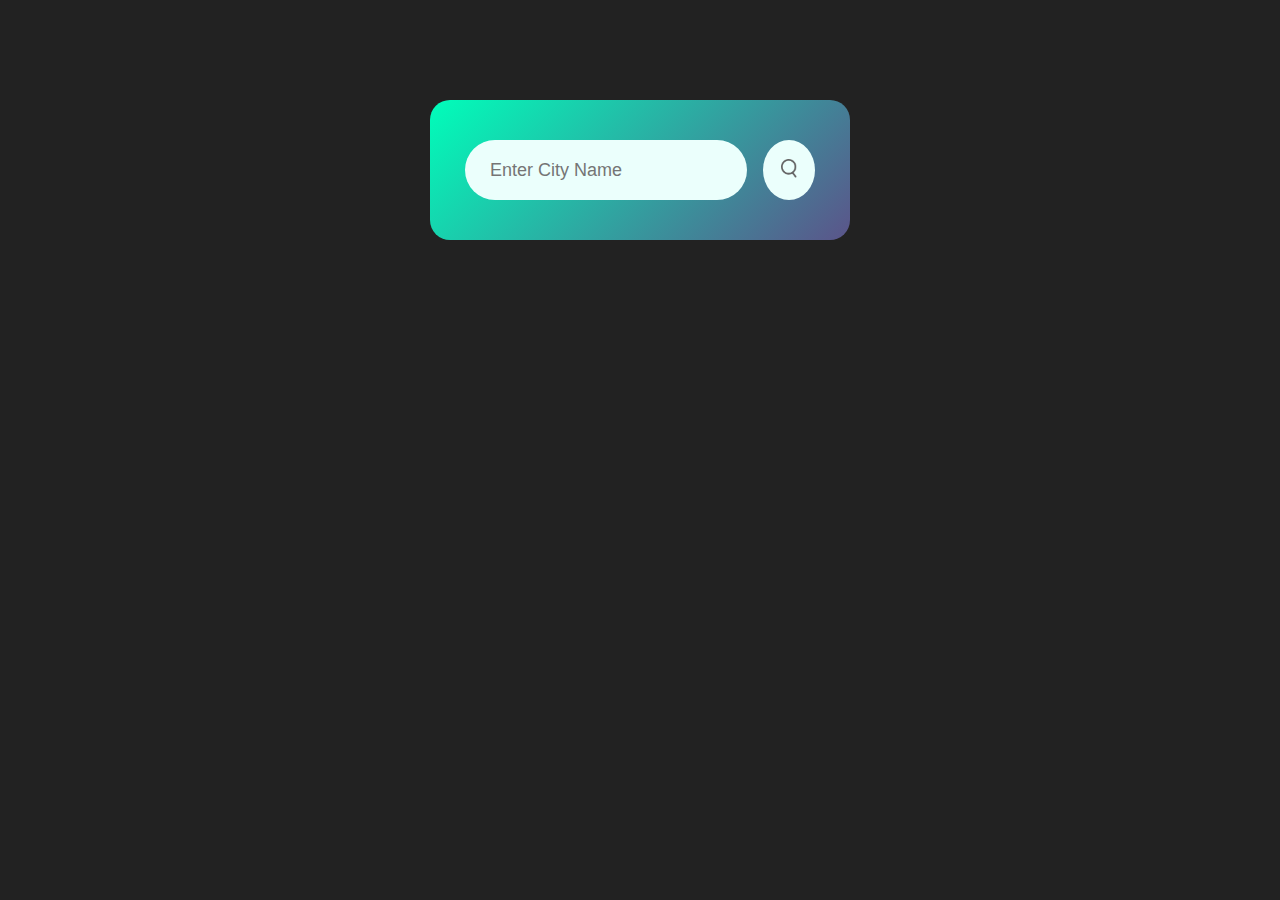
<file: Day 1. Weather App/index.html>
<!DOCTYPE html>
<html lang="en">

<head>
    <meta charset="UTF-8">
    <meta name="viewport" content="width=device-width, initial-scale=1.0">
    <title>Weather App</title>
    <link rel="stylesheet" href="style.css">
</head>

<body>

    <div id="card">
        <div class="search">
            <input type="text" placeholder="Enter City Name" spellcheck="false">
            <button><img src="images/search.png" alt=""></button>
        </div>
        <div class="error">
            <p>Invalid City Name</p>

            
        </div>
        <div class="weather">
            <img src="images/rain.png" class="weather-icon">
            <h1 class="temp">22°C</h1>
            <h2 class="city">New York</h2>
            <div class="detail">
                <div class="col">
                    <img src="images/humidity.png">
                    <div>
                        <p class="humidity">50%</p>
                        <p class="speed">Humidity</p>
                    </div>
                </div>
                <div class="col">
                    <img src="images/wind.png">
                    <div>
                        <p class="wind">15km/h</p>
                        <p class="speed">Wind Speed</p>
                    </div>
                </div>
            </div>
        </div>
    </div>

    <script>


        const apikey = "e4e9f3c0279ace06bc38cc9aa73d015f";
        const apiUrl = "https://api.openweathermap.org/data/2.5/weather?&units=metric&q=";

        const searchBox = document.querySelector(".search input");
        const searchBtn = document.querySelector(".search button");
        const weatherIcon = document.querySelector(".weather-icon");

        async function checkweather(city) {
            const response = await fetch(apiUrl + city + `&appid=${apikey}`);

            if (response.status == 404) {
                document.querySelector(".error").style.display = "block";
                document.querySelector(".weather").style.display = "none";
            } else {
                var data = await response.json();

                document.querySelector(".city").innerHTML = data.name;
                document.querySelector(".temp").innerHTML = Math.round(data.main.temp) + "°c";
                document.querySelector(".humidity").innerHTML = data.main.humidity + "%";
                document.querySelector(".wind").innerHTML = data.wind.speed + "km/h";

                if (data.weather[0].main == "Clouds") {
                    weatherIcon.src = "images/clouds.png"
                }
                else if (data.weather[0].main == "Clear") {
                    weatherIcon.src = "images/clear.png"
                }
                else if (data.weather[0].main == "Rain") {
                    weatherIcon.src = "images/rain.png"
                }
                else if (data.weather[0].main == "Drizzle") {
                    weatherIcon.src = "images/drizzle.png"
                }
                else if (data.weather[0].main == "Mist") {
                    weatherIcon.src = "images/mist.png"
                }
                
                
                document.querySelector(".weather").style.display = "block";
                document.querySelector(".error").style.display = "none";
            }

        }
        searchBtn.addEventListener("click", () => {

            checkweather(searchBox.value);
        })


        console.log("Hello World!");
    </script>
</body>

</html>
</file>
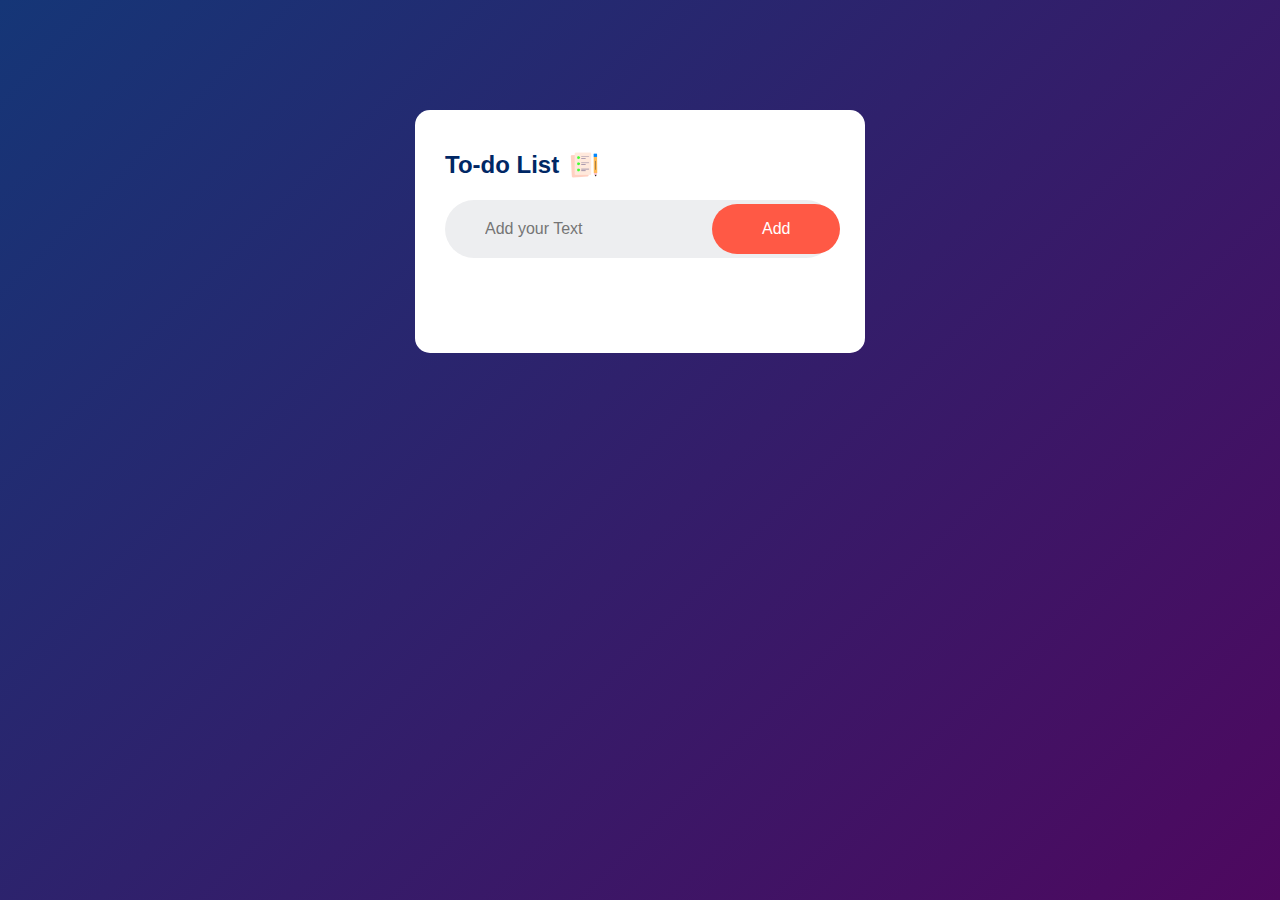
<file: Day 2 To-Do List/index.html>
<!DOCTYPE html>
<html lang="en">

<head>
    <meta charset="UTF-8">
    <meta name="viewport" content="width=device-width, initial-scale=1.0">
    <title>To-Do List</title>
    <link rel="stylesheet" href="style.css">
</head>

<body>
    <div class="container">
        <div class="to-do-app">
            <h2>To-do List <img src="images/icon.png" alt=""></h2>
            <div class="row">
                <input type="text" id="input-text" placeholder="Add your Text">
                <button onclick="addTask()">Add</button>
            </div>
            <ul id="list-container">
                 <!-- <li class="checked">Task 1</li>
                <li>Task 2</li>
                <li>Task 3</li> -->
            </ul>
        </div>
    </div>
    <script src="script.js"></script>
</body>

</html>
</file>
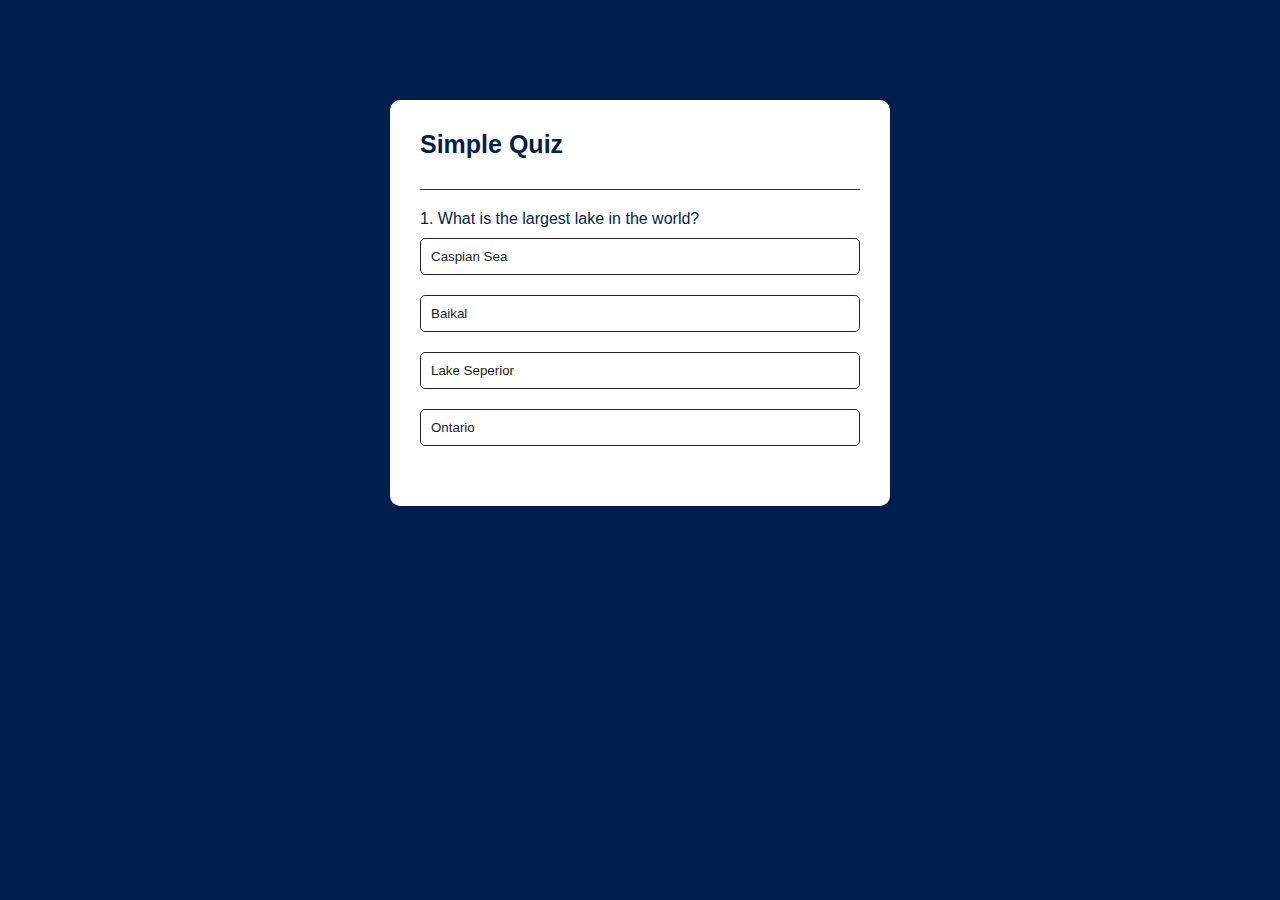
<file: Day 3 Quiz App/index.html>
<!DOCTYPE html>
<html lang="en">
<head>
    <meta charset="UTF-8">
    <meta name="viewport" content="width=device-width, initial-scale=1.0">
    <title>Quiz App</title>
    <link rel="stylesheet" href="style.css">
</head>
<body>
    <div class="app">
        <h1>Simple Quiz</h1>
        <div class="quiz">    
            <h3 id="Question">The Question will goes here!</h3>
            <div id="answer-buttons">
                <button class="btn">Answer 1</button>
                <button class="btn">Answer 2</button>
                <button class="btn">Answer 3</button>
                <button class="btn">Answer 4</button>
            </div>
            <button id="next-btn">Next</button>
        </div>
    </div>

    <script src="script.js"></script>
</body>
</html>
</file>
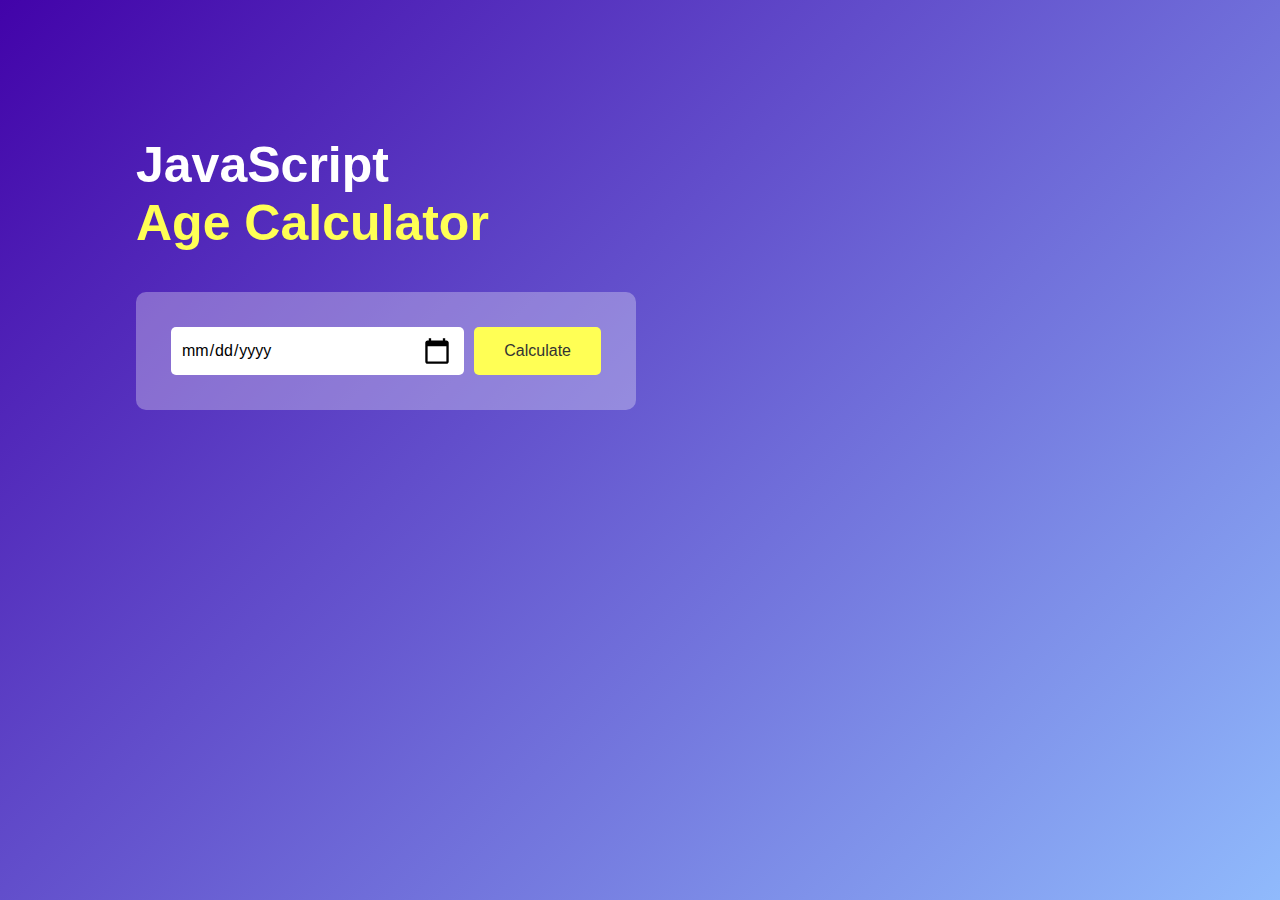
<file: Day 6 Age Calculator/index.html>
<!DOCTYPE html>
<html lang="en">
<head>
    <meta charset="UTF-8">
    <meta name="viewport" content="width=device-width, initial-scale=1.0">
    <title>Age Calculator</title>
    <link rel="stylesheet" href="style.css">
</head>
<body>
    <div class="container">
        <div class="calculator">
            <h1>JavaScript <br><span> Age Calculator </span></h1>
            <div id="input-box">
                <input type="date" id="date">
                <button onclick="ageCalculator()">Calculate</button>
            </div>
            <p id="result"></p>
        </div>
    </div>

    <script>

        let userInput = document.getElementById("date");
        userInput.max = new Date().toISOString().split("T")[0];
        let result = document.getElementById("result");

        function ageCalculator(){
            let birthDate = new Date(userInput.value);

            let d1 = birthDate.getDate();
            let m1 = birthDate.getMonth() + 1;
            let y1 = birthDate.getFullYear();

            let today = new Date();

            let d2 = today.getDate();
            let m2 = today.getMonth() + 1;
            let y2 = today.getFullYear();

            let d3, m3, y3;
            y3 = y2 - y1;

            if(m2 >= m1){
                m3 = m2 - m1;
            }else{
                y3--;
                m3 = 12 + m2 - m1;
            }

            if(d2 >= d1){
                d3 = d2 - d1;
            }else{
                m3--;
                d3 = getDaysInMonth(y1, m1) + d2 - d1;
            }
            if(m3 < 0){
                m3 = 11;
                y3--;
            }
            result.innerHTML = `You are <span>${y3}</span> Years,<span> ${m3}</span> months and <span>${d3}</span> days old.`;
        }

        function getDaysInMonth(year, month){
            return new Date(year, month, 0).getDate();
        }


    </script>
</body>
</html>
</file>
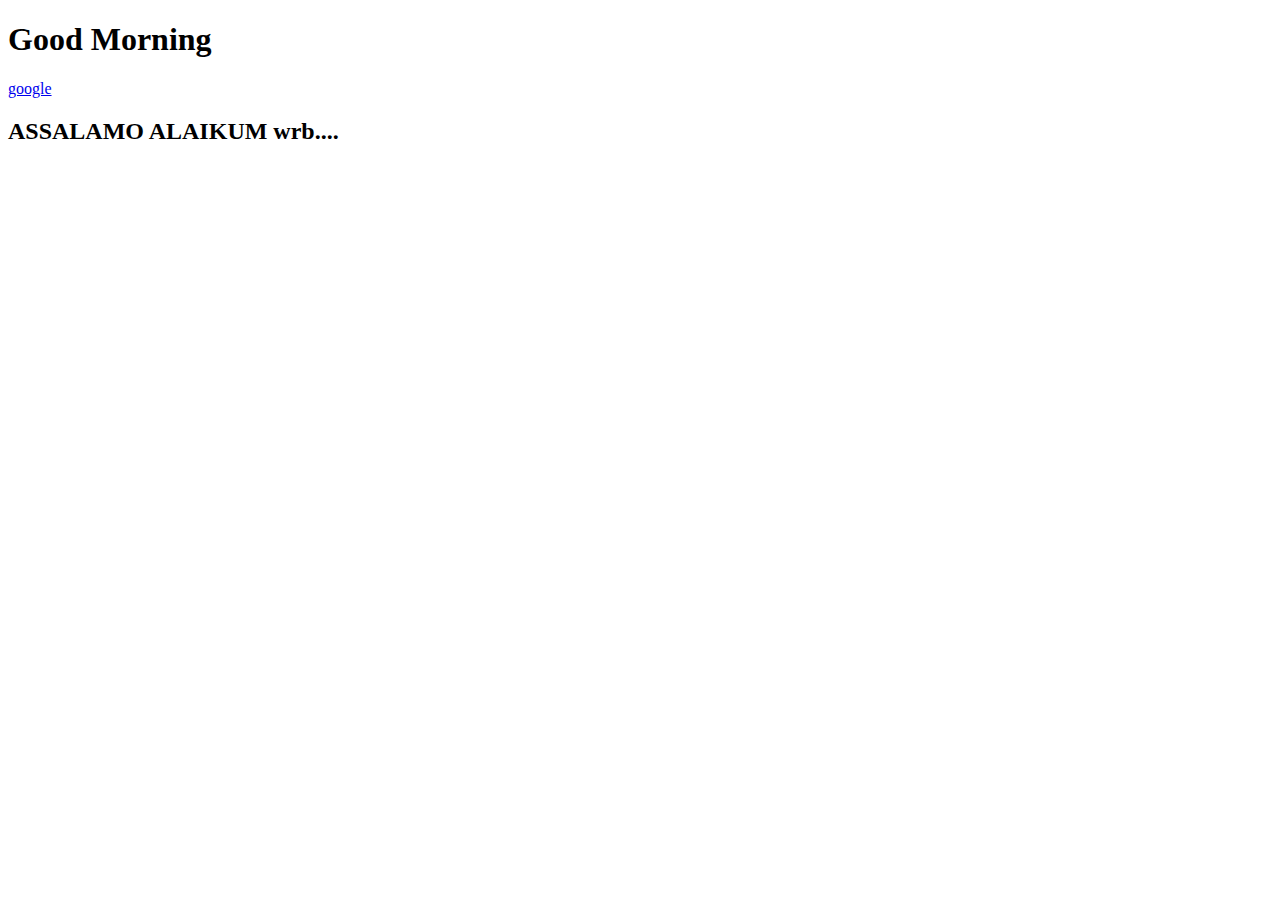
<file: Day 1. Weather App/anchor.html>
<!DOCTYPE html>
<html lang="en">
<head>
    <meta charset="UTF-8">
    <meta name="viewport" content="width=device-width, initial-scale=1.0">
    <title>Document</title>
</head>
<body>
    <h1>Good Morning</h1>
    <a target="_blank" href="https://www.google.com/">google</a>
    <h2 contenteditable="true"> ASSALAMO ALAIKUM wrb....</h2>
</body>
</html>
</file>
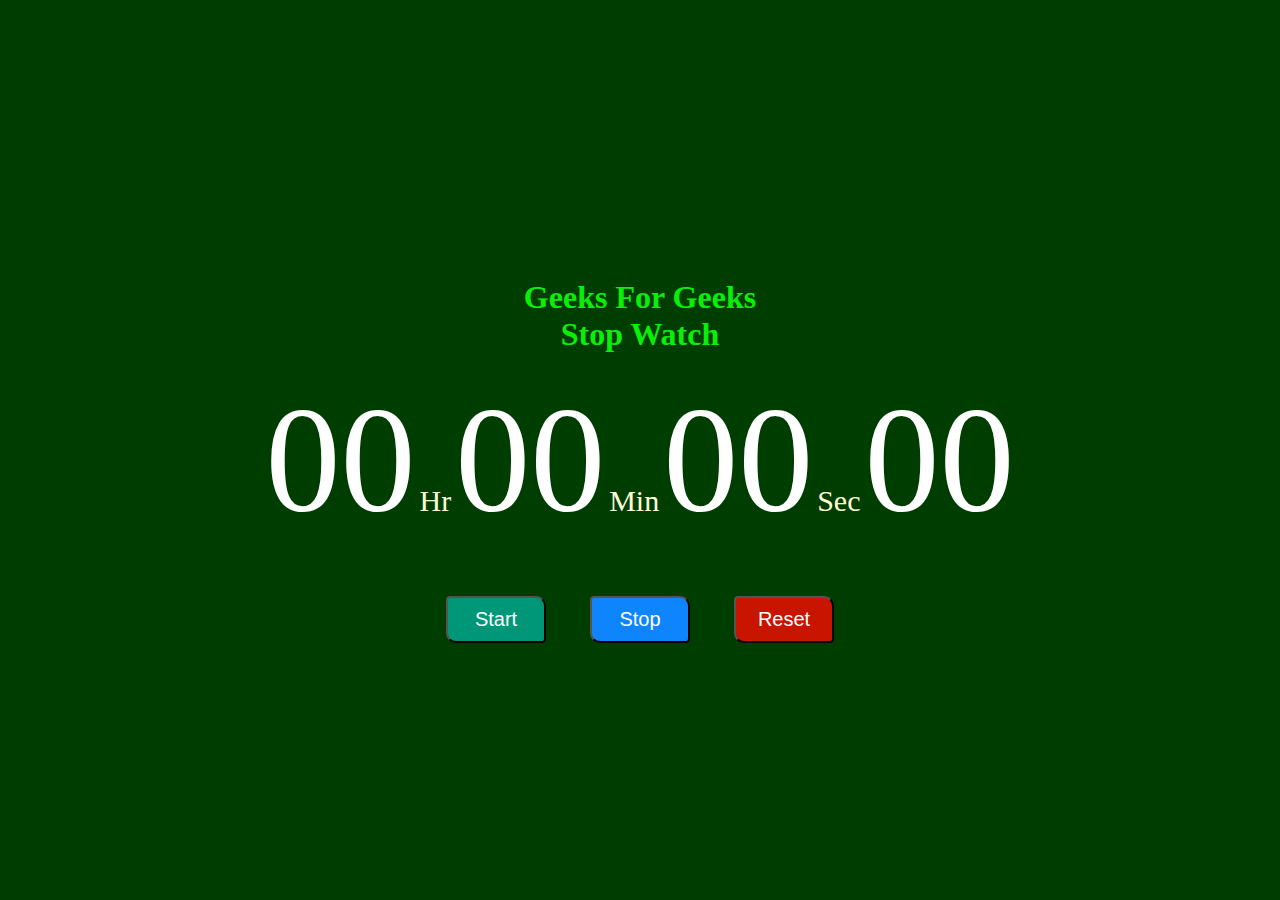
<file: Day 2 To-Do List/stopwatch.html>
<!DOCTYPE html>
<html lang="en">

<head>
    <meta charset="UTF-8">
    <meta http-equiv="X-UA-Compatible" content="IE=edge">
    <meta name="viewport" content="width=device-width, initial-scale=1.0">
    <title>Design Stopwatch using HTML CSS and JavaScript</title>
    <link rel="stylesheet" href="stopwatch.css">
</head>

<body>
    <div class="container">
        <h1>Geeks For Geeks <br>
            Stop Watch</h1>
        <div id="time">
            <span class="digit" id="hr">
                00</span>
            <span class="txt">Hr</span>
            <span class="digit" id="min">
                00</span>
            <span class="txt">Min</span>
            <span class="digit" id="sec">
                00</span>
            <span class="txt">Sec</span>
            <span class="digit" id="count">
                00</span>
        </div>
        <div id="buttons">
            <button class="btn" id="start">
                Start</button>
            <button class="btn" id="stop">
                Stop</button>
            <button class="btn" id="reset">
                Reset</button>
        </div>
    </div>

    <script src="stopwatch.js"></script>
</body>

</html>
</file>
<file: Day 1. Weather App/style.css>
* {
    padding: 0;
    margin: 0;
    box-sizing: border-box;
    font-family: Arial, Helvetica, sans-serif
}

body {
    background-color: #222;
}

#card {
    width: 90%;
    max-width: 420px;
    background: linear-gradient(135deg, #00feba, #5b548a);
    color: #fff;
    margin: 100px auto 0;
    border-radius: 20px;
    padding: 40px 35px;
    text-align: center;
}

.search {
    width: 100%;
    display: flex;
    align-items: center;
    justify-content: space-between;
}

.search input {
    border: 0;
    outline: 0;
    background-color: #ebfffc;
    color: #555;
    padding: 10px 25px;
    height: 60px;
    border-radius: 30px;
    margin-right: 16px;
    font-size: 18px;
    flex: 1;
}

.search button {
    border: 0;
    outline: 0;
    background-color: #ebfffc;
    color: #555;
    width: 60px;
    height: 60px;
    border-radius: 50%;
    cursor: pointer;
}

.search button img {
    width: 16px;
}

.error{
    text-align: left;
    margin-left: 10px;
    margin-top: 10px;
    font-size: 14px;
    color: red;
    font-weight: 500;
    display: none;
}

.weather {
    display: none;
}

.weather-icon {
    width: 170px;
    margin-top: 10px;
}

.weather h1 {
    font-size: 50px;
    font-weight: 500;
}

.weather h2 {
    font-size: 30px;
    font-weight: 400;
}

.detail {
    display: flex;
    align-items: center;
    justify-content: space-between;
    padding: 0 20px;
    margin-top: 50px;
}

.col {
    display: flex;
    align-items: center;
    text-align: left;
}

.col img {
    width: 30px;
    margin-right: 10px;
}

.humidity,
.wind {
    font-size: 25px;
}

.speed {
    font-size: 13px;
}
</file>
<file: Day 2 To-Do List/style.css>
*{
    padding: 0;
    margin: 0;
    box-sizing: border-box;
    font-family: 'Trebuchet MS', 'Lucida Sans Unicode', 'Lucida Grande', 'Lucida Sans', Arial, sans-serif;
}
.container{
    width: 100%;
    min-height: 100vh;
    background: linear-gradient(135deg, #153677, #4e085f);
    padding: 10px;
}

.to-do-app{
    width: 100%;
    max-width: 450px;
    border-radius: 15px;
    background-color: #fff;
    margin: 100px auto 20px;
    padding: 40px 30px 70px;
}

.to-do-app h2{
    font-size: 24px;
    color: #002765;
    display: flex;
    align-items: center;
    margin-bottom: 20px;
}

.to-do-app h2 img{
    width: 30px;
    margin-left: 10px;
}

.row{
    display: flex;
    align-items: center;
    justify-content: space-between;
    background: #edeef0;
    border-radius: 35px;
    padding-left: 20px;
    margin-bottom: 25px;
}

input{
    flex: 1;
    border: none;
    outline: none;
    background: transparent;
    padding: 20px;
    font-weight: 20px;
    font-size: 16px;
}
button{
    border: none;
    outline: none;
    padding: 16px 50px;
    background: #ff5945;
    color: #fff;
    font-size: 16px;
    cursor: pointer;
    border-radius: 40px;
}

ul li{
    list-style: none;
    font-size: 16px;
    padding: 12px 8px 12px 50px;
    user-select: none;
    cursor: pointer;
    position: relative;
}
ul li::before{
    content: '';
    position: absolute;
    height: 20px;
    width: 20px;
    border-radius: 50px;
    background: url("images/unchecked.png");
    background-size: cover;
    background-position: center;
    top: 12px;
    left: 8px;
}

ul li.checked{
    color: #555;
    text-decoration: line-through;
}

ul li.checked::before{
    /* content: '';
    position: absolute;
    height: 20px;
    width: 20px;
    border-radius: 50px; */
    background: url("images/checked.png");
    /* background-size: cover;
    background-position: center;
    top: 12px;
    left: 8px; */
}

ul li span{
    position: absolute;
    right: 0;
    top: 5px;
    width: 40px;
    height: 40px;
    font-size: 22px;
    color: #555;
    line-height: 40px;
    text-align: center;
    border-radius: 50%;
}
ul li span:hover{
    background: #edeef0;
}
</file>
<file: Day 3 Quiz App/style.css>
*{
    padding: 0;
    margin: 0;
    box-sizing: border-box;
    font-family: 'Trebuchet MS', 'Lucida Sans Unicode', 'Lucida Grande', 'Lucida Sans', Arial, sans-serif;
}
body{
    background: #001e4d;
}
.app{
    background-color: #fff;
    width: 90%;
    max-width: 500px;
    margin: 100px auto 0;
    border-radius: 10px;
    padding: 30px;
}
.app h1{
    font-size: 25px;
    color: #001e4d;
    font-weight: 600;
    border-bottom: 1px solid #333;
    padding-bottom: 30px;
}
.quiz{
    padding: 20px 0;
}
.quiz h3{
    font-size: 16px;
    color: #001e4d;
    font-weight: 500;
}
.btn{
    background: #fff;
    color: #222;
    font-weight: 500;
    width: 100%;
    border: 1px solid #222;
    padding: 10px;
    margin: 10px 0;
    text-align: left;
    border-radius: 5px;
    cursor: pointer;
    transition: all 0.3s;
}
.btn:hover:not([disabled]){
    background-color: #222;
    color: #fff;
}
.btn:disabled{
    cursor: no-drop;
}
#next-btn{
    background-color: #001e4d;
    color: #fff;
    width: 150px;
    font-weight: 500;
    margin: 20px auto 0;
    padding: 10px;
    border: 0;
    border-radius: 5px;
    cursor: pointer;
    display: none;
}
.correct{
    background: #9aeabc;
}
.incorrect{
    background: #ff9393;
}
</file>
<file: Day 6 Age Calculator/style.css>
*{
    padding: 0;
    margin: 0;
    box-sizing: border-box;
    font-family:Arial, Helvetica, sans-serif;
}
.container{
    width: 100%;
    min-height: 100vh;
    background: linear-gradient(135deg, #4203a9, #90bafc);
    color: #fff;
    padding: 10px;
}
.calculator{
    width: 100%;
    max-width: 500px;
    margin-left: 10%;
    margin-top: 10%;
}
.container h1{
    font-size: 50px;

}
.container h1 span{
    color: #ffff55;
}
#input-box{
    margin: 40px 0;
    padding: 35px;
    border-radius: 10px;
    background: rgba(255, 255, 255, 0.3);
    display: flex;
    align-items: center;
}
#input-box input{
    flex: 1;
    margin-right: 10px;
    padding: 14px 10px;
    font-size: 16px;
    border: 0;
    outline: 0;
    border-radius: 5px;
    position: relative;
}
#input-box button{
    background: #ffff55;
    border: 0;
    outline: 0;
    padding: 15px 30px;
    border-radius: 5px;
    font-size: 16px;
    font-weight: 500;
    color: #333;
    cursor: pointer;

}
#input-box input::-webkit-calendar-picker-indicator{
    left: 0;
    right: 0;
    top: 0;
    bottom: 0;
    width: auto;
    height: auto;
    position: absolute;
    background-position: calc(100% - 10px);
    background-size: 30px;
    cursor: pointer;
}
#result{
    font-size: 20px;
}
#result span{
    color: #ffff55;
}
</file>
<file: Day 2 To-Do List/stopwatch.css>
body { 
    padding: 0; 
    margin: 0; 
    font-family: verdana; 
} 
  
.container { 
    display: flex; 
    flex-direction: column; 
    justify-content: center; 
    align-items: center; 
    width: 100%; 
    height: 100vh; 
    background-color: rgb(0, 61, 0); 
} 
  
h1 { 
    color: rgb(10, 238, 10); 
    text-align: center; 
} 
  
.digit { 
    font-size: 150px; 
    color: #fff; 
} 
  
.txt { 
    font-size: 30px; 
    color: #fffcd6; 
} 
  
#buttons { 
    margin-top: 50px; 
} 
  
.btn { 
    width: 100px; 
    padding: 10px 15px; 
    margin: 0px 20px; 
    border-top-right-radius: 10px; 
    border-bottom-left-radius: 10px; 
    border-bottom-right-radius: 4px; 
    border-top-left-radius: 4px; 
    cursor: pointer; 
    font-size: 20px; 
    transition: 0.5s; 
    color: white; 
    font-weight: 500; 
} 
  
#start { 
    background-color: #009779; 
} 
  
#stop { 
    background-color: #0e85fc; 
} 
  
#reset { 
    background-color: #c91400; 
}
</file>
